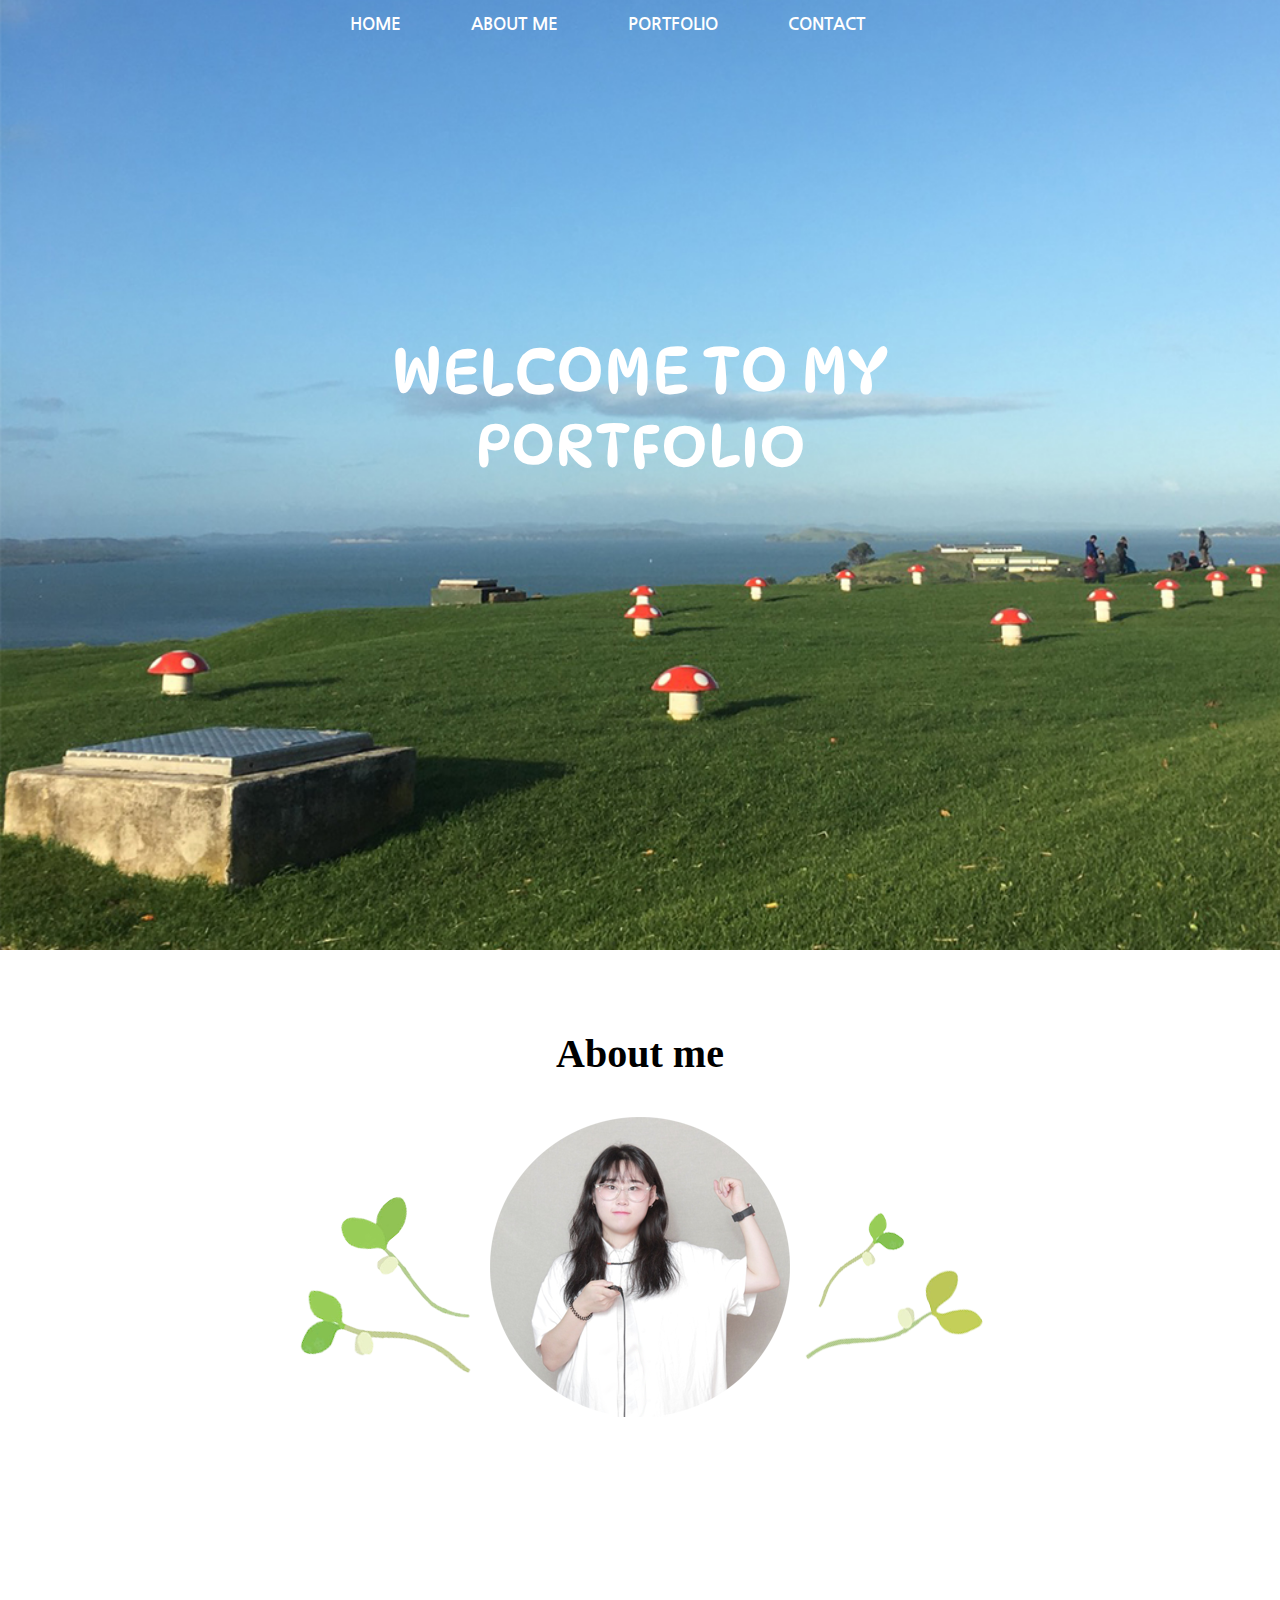
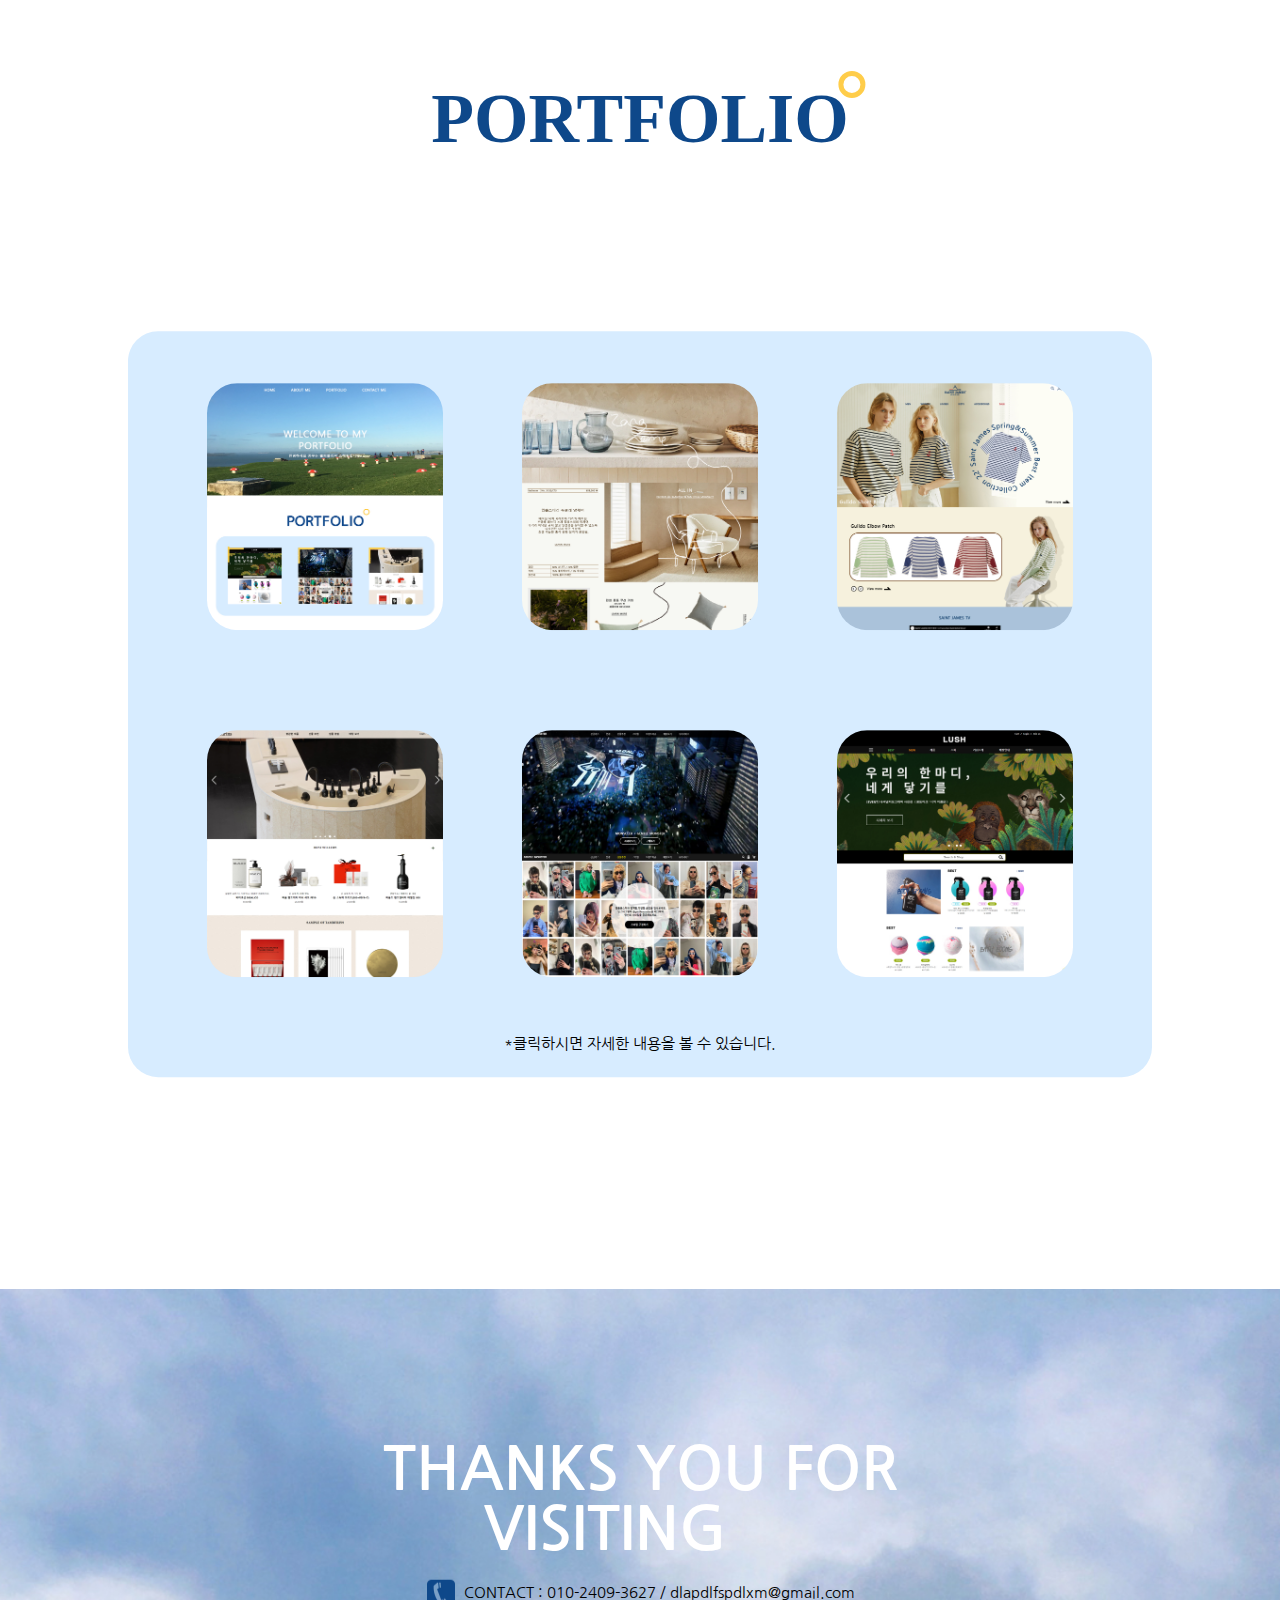
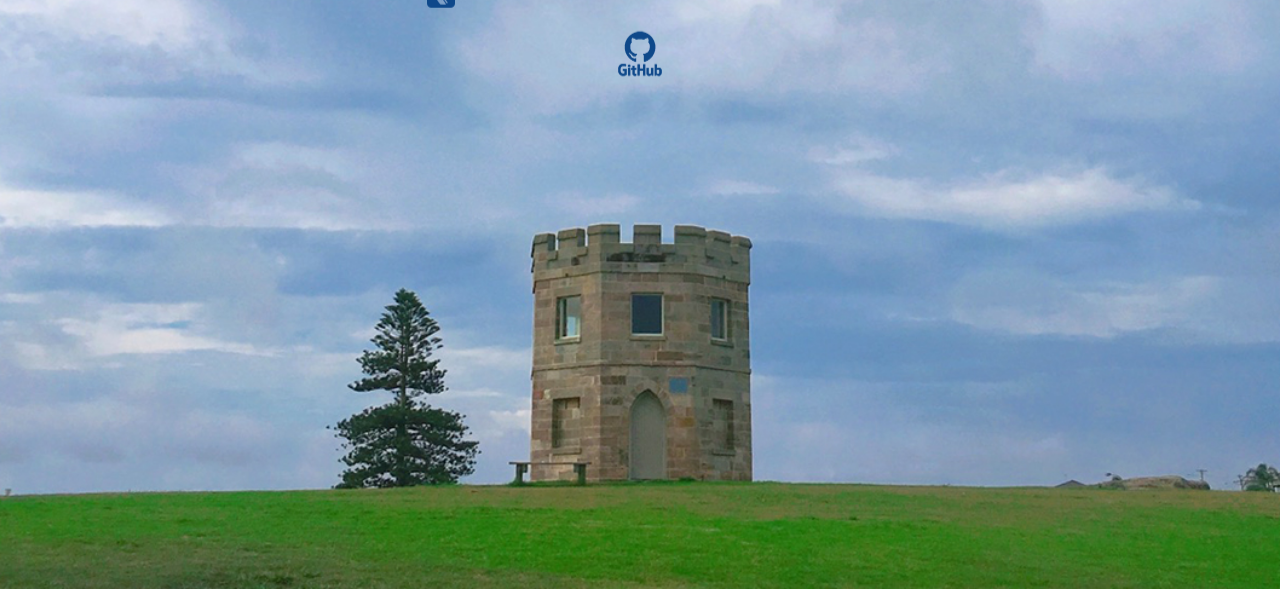
<file: index-ex.html>
<!DOCTYPE html>
<html lang="ko">
  <head>
    <meta charset="UTF-8" />
    <meta http-equiv="X-UA-Compatible" content="IE=edge" />
    <meta name="viewport" content="width=device-width, initial-scale=1.0" />
    <title>Portfolio</title>
    <link rel="stylesheet" href="css/common-ex.css" />
    <link rel="stylesheet" href="css/common-media-ex.css" />
    <link rel="stylesheet" href="css/animate-ex.css" />
    <link rel="shortcut icon" type="images/x-icon" href="images/favicon.ico" />
    <link
      href="https://fonts.googleapis.com/css2?family=Edu+QLD+Beginner&family=Nanum+Pen+Script&display=swap"
      rel="stylesheet"
    />
    <link
      href="https://fonts.googleapis.com/css2?family=DynaPuff&display=swap"
      rel="stylesheet"
    />
    <link
      href="https://fonts.googleapis.com/css2?family=Edu+QLD+Beginner&family=Nanum+Gothic&family=Nanum+Pen+Script&family=Poppins:wght@200&display=swap"
      rel="stylesheet"
    />

    <script src="js/jquery-1.10.2.min.js"></script>
    <script src="js/jquery.scrollTo.min.js"></script>
    <script src="js/wow.js"></script>

    <!--mousewheel-->
    <script src="js/jquery-ui.min.js"></script>
    <script src="js/jquery.easing.1.3.js"></script>
    <script src="js/prefixfree.min.js"></script>
    <script src="js/jquery.mousewheel.min.js"></script>

    <script src="js/common-ex.js"></script>
  </head>
  <body>
    <div id="wrap">
      <header class="header">
        <div class="header_pc">
          <div class="header_menu">
            <nav class="nav">
              <ul class="gnb">
                <li class="on"><a href="#content1">HOME</a></li>
                <li><a href="#content2">ABOUT ME</a></li>
                <li><a href="#content3">PORTFOLIO</a></li>
                <li><a href="#footer">CONTACT</a></li>
              </ul>
              <!--gnb/-->
            </nav>
            <!--nav/-->
          </div>
        </div>
        <!--header_pc/-->

        <div class="header_mt">
          <img src="images/menubar.png" alt="" class="menubar" />
          <div class="header_menu">
            <img src="images/ic_menu-x_mt.png" alt="" class="menu_close" />
            <nav class="nav">
              <ul class="gnb">
                <li class="on"><a href="#content1">HOME</a></li>
                <li><a href="#content2">ABOUT ME</a></li>
                <li><a href="#content3_mt">PORTFOLIO</a></li>
                <li><a href="#footer">CONTACT</a></li>
              </ul>
              <!--gnb/-->
            </nav>
            <!--nav/-->
          </div>
          <!--header_menu/-->
        </div>
        <!--header_mt/-->
      </header>

      <div class="black_back"></div>

      <section id="content1" class="content1">
        <div class="cont1_in">
          <p class="c1_txt1 wow fadeInDown">WELCOME TO MY</p>
          <p class="c1_txt2 wow fadeInDown">PORTFOLIO</p>
          <p class="c1_txt3">
            안녕하세요 소통을 좋아하는 웹퍼블리셔 조혜림입니다 :-)
          </p>
          <p class="typing"></p>
        </div>
        <!--cont1_in/-->
      </section>

      <section id="content2" class="content2">
        <div class="cont2_in">
          <div class="cont2-1">
            <h1>
              <img src="images/quotes1.png" alt="quotes1" /> About me
              <img src="images/quotes2.png" alt="quotes2" />
            </h1>

            <div class="profile">
              <img src="images/sprouts1.png" alt="sprouts" class="sprouts" />
              <img src="images/photo.png" alt="phone" class="photo" />
              <img src="images/sprouts2.png" alt="sprouts" class="sprouts" />
            </div>

            <p class="info wow fadeInRight">
              <span>name</span> : 조혜림
              <span class="mbti"
                >(ESFJ) <img src="images/esfj.png" alt="esfj" /></span
              ><br />
              <span>birth</span> : 1998.02.24<br />
              <span>phone</span> : 010-2409-3627<br />
              <span>email</span> : dlapdlfspdlxm@gmail.com<br />
            </p>
            <p class="introduce wow fadeInLeft" data-wow-delay="0.5s">
              안녕하세요 :-)<br />
              저는 “자라나는 웹퍼블리셔”<img
                src="images/sprout.png"
                alt="sprout"
                class="icon wow bounce"
              />조혜림입니다.<br /><br />
              저는 깔끔하면서 센스있고<br />
              재밌는 홈페이지를 만들기위해<br />
              꾸준히 성장하고 있습니다.<img
                src="images/muscle.png"
                alt="muscle"
                class="icon wow swing"
                data-wow-delay="2.5s"
              /><br /><br />

              저는 배움을 좋아합니다.<img
                src="images/study.png"
                alt="study"
                class="icon wow shake"
                data-wow-delay="3.5s"
              /><br />
              새로운것을 탐색하고 적용시키는데 흥미가 있고<br />
              끊임없이 배우고 있습니다!<br /><br />

              또한 소통은 저의 힘입니다!<img
                src="images/talk.png"
                alt="study"
                class="icon wow flash"
                data-wow-delay="6s"
              /><br />
              긍정적인 마음으로<br />
              댜앙한 사람들과 활발한 소통을 하면서<br />
              문제를 해결해 나가고 <br />
              저의 부족한 점을 채워 나가고있습니다!
            </p>
          </div>

          <div class="cont2-2">
            <div class="cont2-2_in">
              <div class="education wow fadeInLeft">
                <h1>Education <img src="images/book.png" alt="book" /></h1>
                <p>
                  UI/UX 반응형 웹디자인 & 웹퍼블리셔(디자인&코딩) 양성과정<br /><br />

                  교육기간 : 2022.01.17 ~ 2022.07.29<br />
                  교육기관 : 그린 컴퓨터아카데미 (서울 강남구)<br />
                  교육내용 : Photoshop,illustration,HTML5, CSS3, JavaScript,
                  jQuery
                </p>
              </div>

              <div class="certificate wow fadeInLeft">
                <h1>
                  Certificate
                  <img src="images/certificate.png" alt="certificate" />
                </h1>
                <p>
                  - 웹디자인 기능사 필기<br />
                  - 컴퓨터 활용 능력 필기<br />
                  - MOS 자격증<br />
                </p>
              </div>

              <div class="skill wow fadeInRight">
                <h1>Skill <img src="images/computer.png" alt="computer" /></h1>
                <table>
                  <tr>
                    <th><img src="images/skill_1.png" alt="" /></th>
                    <td>
                      - 클리핑마스크, 레이어마스크, 필터 기능 등을 자유롭게 사용
                      가능
                    </td>
                  </tr>

                  <tr>
                    <th><img src="images/skill_2.png" alt="" /></th>
                    <td>- 디자인,시안,로고 제작등 가능</td>
                  </tr>

                  <tr>
                    <th><img src="images/skill_3.png" alt="" /></th>
                    <td>
                      - 웹 표준을 준수한 단단한 구조의 시멘틱 태그를 활용한 mark
                      up 구현 가능
                    </td>
                  </tr>

                  <tr>
                    <th><img src="images/skill_4.png" alt="" /></th>
                    <td>
                      - HTML5 시멘틱 태그 활용 가능<br />
                      - Media Query,grid,flex를 이용하여 반응형 웹 구현 가능<br />
                      - keyframes를 활용한 애니메이팅 가능
                    </td>
                  </tr>

                  <tr>
                    <th><img src="images/skill_5.png" alt="" /></th>
                    <td>- 기본 구문과 구조 문법 사용 하여 동적표현이 가능</td>
                  </tr>

                  <tr>
                    <th><img src="images/skill_6.png" alt="" /></th>
                    <td>
                      - 오픈 소스를 활용하여 사용할 수 있고, 간단한 기능은 직접
                      구현 가능
                    </td>
                  </tr>
                </table>
              </div>
              <!--skill/-->
            </div>
            <!--cont2-2_in/-->
          </div>
          <!--cont2-2-->

          <div class="cont2-2_mt">
            <div class="cont2-2_in">
              <div class="education">
                <h1>Education <img src="images/book.png" alt="book" /></h1>
                <p>
                  UI/UX 반응형 웹디자인 & 웹퍼블리셔(디자인&코딩) 양성과정<br /><br />

                  교육기간 : 2022.01.17 ~ 2022.07.29<br />
                  교육기관 : 그린 컴퓨터아카데미 (서울 강남구)<br />
                  교육내용 : Photoshop,illustration,HTML5, CSS3, JavaScript,
                  jQuery
                </p>
              </div>

              <div class="certificate">
                <h1>
                  Certificate
                  <img src="images/certificate.png" alt="certificate" />
                </h1>
                <p>
                  - 웹디자인 기능사 필기<br />
                  - 컴퓨터 활용 능력 필기<br />
                  - MOS 자격증<br />
                </p>
              </div>

              <div class="skill">
                <h1>Skill <img src="images/computer.png" alt="computer" /></h1>
                <ul>
                  <li><img src="images/skill_1.png" alt="" /></li>
                  <li><img src="images/skill_2.png" alt="" /></li>
                  <li><img src="images/skill_3.png" alt="" /></li>
                  <li><img src="images/skill_4.png" alt="" /></li>
                  <li><img src="images/skill_5.png" alt="" /></li>
                  <li><img src="images/skill_6.png" alt="" /></li>
                </ul>
              </div>
            </div>
            <!--cont2-2_in/-->
          </div>
          <!--cont2-2-->
        </div>
        <!--cont2_in/-->
      </section>
      <!--content2-->

      <section id="content3" class="content3">
        <div class="c3_title">
          <p class="c3_circle"></p>
          <h1>PORTFOLIO</h1>
        </div>

        <div class="cont3_in">
          <ul>
            <li class="port1">
              <img src="images/portfolio.jpg" alt="port1" />
              <div class="cap">
                <p>#반응형 #p;ㅠ</p>
              </div>
            </li>

            <li class="port2">
              <img src="images/zarahome.jpg" alt="port2" />
              <div class="cap">
                <p>
                  #반응형/풀페이지형<br />
                  #svg path scroll<br />
                </p>
              </div>
            </li>

            <li class="port3">
              <img src="images/saintjames.jpg" alt="port3" />
              <div class="cap">
                <p>
                  #반응형/풀페이지형<br />
                  #swiper slide<br />
                  #무한 롤링 스크롤 <br />
                  #text marquee effect
                </p>
              </div>
            </li>

            <li class="port4">
              <img src="images/tamburins.jpg" alt="port4" />
              <div class="cap">
                <p>
                  #반응형<br />
                  #swiper slide<br />
                  #tab<br />
                  #search_scroll_box
                </p>
              </div>
            </li>

            <li class="port5">
              <img src="images/gentlemonster.jpg" alt="port5" />
              <div class="cap">
                <p>
                  #풀페이지형<br />
                  #wow_effect
                </p>
              </div>
            </li>

            <li class="port6">
              <img src="images/lush.jpg" alt="port6" />
              <div class="cap">
                <p>
                  #기업형<br />
                  #하드코딩
                </p>
              </div>
            </li>
          </ul>

          <p class="c3_txt">*클릭하시면 자세한 내용을 볼 수 있습니다.</p>
        </div>
        <!--cont3_in/-->

        <div class="c3_box c3_box1">
          <p class="box_close"><img src="images/ic_menu-x.png" alt="x" /></p>

          <div class="c3_box_in">
            <h1>Hye Rim's Portfolio</h1>
            <p class="bi_txt">조혜림의 p;ㅠ "Portfolio"</p>

            <div class="box_txt">
              <div class="bt_1">
                <p>Type</p>
                <p>Viewport</p>
                <p>Program</p>
                <p>Work</p>
                <p>Period</p>
              </div>

              <div class="bt_2">
                <p>반응형 홈페이지</p>
                <p>웹표준 / 웹접근성</p>
                <p>Photoshop / Illustrator / HTML5 / CSS3 / JQUERY</p>
                <p>기획 / 디자인 / 구현 참여도 100%</p>
                <p>3일</p>
              </div>
            </div>

            <p class="b_btn_cf">
              <a href="http://wh980224.dothome.co.kr/index-ex.html"
                >리뉴얼 사이트</a
              >
            </p>
          </div>
          <!--c3_box1_in/-->
        </div>
        <!--c3_box1/-->

        <div class="c3_box c3_box2">
          <p class="box_close"><img src="images/ic_menu-x.png" alt="x" /></p>

          <div class="c3_box_in">
            <h1>ZARA HOME</h1>
            <p class="bi_txt">
              고급진 시원함을 선사하는 패션 브랜드 SAINT JAMES 공식 온라인
              스토어 리뉴얼
            </p>

            <div class="box_txt">
              <div class="bt_1">
                <p>Type</p>
                <p>Viewport</p>
                <p>Program</p>
                <p>Work</p>
                <p>Period</p>
              </div>

              <div class="bt_2">
                <p>반응형 풀페이지 웹 페이지</p>
                <p>svg path scroll</p>

                <p>Photoshop / Illustrator / HTML5 / CSS3 / JQUERY</p>
                <p>기획 / 디자인 / 구현 참여도 100%</p>
                <p>5일</p>
              </div>
            </div>

            <p class="b_btn_cf">
              <a href="http://wh980224.dothome.co.kr/zarahome/"
                >리뉴얼 사이트</a
              >
            </p>
          </div>
          <!--c3_box2_in/-->
        </div>
        <!--c3_box2/-->

        <div class="c3_box c3_box3">
          <p class="box_close"><img src="images/ic_menu-x.png" alt="x" /></p>

          <div class="c3_box_in">
            <h1>SAINT JAMES</h1>
            <p class="bi_txt">
              고급진 시원함을 선사하는 패션 브랜드 SAINT JAMES 공식 온라인
              스토어 리뉴얼
            </p>

            <div class="box_txt">
              <div class="bt_1">
                <p>Type</p>
                <p>Viewport</p>
                <p>Program</p>
                <p>Work</p>
                <p>Period</p>
              </div>

              <div class="bt_2">
                <p>반응형 풀페이지 웹 페이지</p>
                <p>무한 롤링 스크롤 / text marquee / effect</p>

                <p>Photoshop / Illustrator / HTML5 / CSS3 / JQUERY</p>
                <p>기획 / 디자인 / 구현 참여도 100%</p>
                <p>3일</p>
              </div>
            </div>

            <p class="b_btn_cf">
              <a href="http://dlapdlfspdlxm.dothome.co.kr/saintjames/"
                >리뉴얼 사이트</a
              >
            </p>
          </div>
          <!--c3_box3_in/-->
        </div>
        <!--c3_box3/-->

        <div class="c3_box c3_box4">
          <p class="box_close"><img src="images/ic_menu-x.png" alt="x" /></p>

          <div class="c3_box_in">
            <h1>TAMBURINS</h1>
            <p class="bi_txt">
              감각적인 코스메틱 브랜드 TAMBURINS 공식 온라인 스토어 리뉴얼
            </p>

            <div class="box_txt">
              <div class="bt_1">
                <p>Type</p>
                <p>Viewport</p>
                <p>Program</p>
                <p>Work</p>
                <p>Period</p>
              </div>

              <div class="bt_2">
                <p>반응형 웹 페이지</p>
                <p>swiper slide / tab / search_scroll_box</p>
                <p>Photoshop / Illustrator / HTML5 / CSS3 / JQUERY</p>
                <p>기획 / 디자인 / 구현 참여도 100%</p>
                <p>12일</p>
              </div>
            </div>

            <div class="b_btn">
              <p class="b_btn1">
                <a href="pdf/tamburins.pdf">사이트 기획서</a>
              </p>
              <p class="b_btn2">
                <a href="http://dlapdlfspdlxm.dothome.co.kr/tamburins/"
                  >리뉴얼 사이트</a
                >
              </p>
            </div>
          </div>
          <!--c3_box4_in/-->
        </div>
        <!--c3_box4/-->

        <div class="c3_box c3_box5">
          <p class="box_close"><img src="images/ic_menu-x.png" alt="x" /></p>

          <div class="c3_box_in">
            <h1>GENTLE MONSTER</h1>
            <p class="bi_txt">
              패션 아이웨어 브랜드 GENTLE MONSTER 공식 온라인 스토어 리뉴얼
            </p>

            <div class="box_txt">
              <div class="bt_1">
                <p>Type</p>
                <p>Viewport</p>
                <p>Program</p>
                <p>Work</p>
                <p>Period</p>
              </div>

              <div class="bt_2">
                <p>풀페이지형 웹 페이지</p>
                <p>웹표준 / 웹접근성 / wow_effect</p>
                <p>Photoshop / Illustrator / HTML5 / CSS3 / JQUERY</p>
                <p>기획 / 디자인 / 구현 참여도 100%</p>
                <p>7일</p>
              </div>
            </div>

            <div class="b_btn">
              <p class="b_btn1">
                <a href="pdf/gentlemonster.pdf">사이트 기획서</a>
              </p>
              <p class="b_btn2">
                <a href="http://dlapdlfspdlxm.dothome.co.kr/gentlemonster/"
                  >리뉴얼 사이트</a
                >
              </p>
            </div>
          </div>
          <!--c3_box5_in/-->
        </div>
        <!--c3_box5/-->

        <div class="c3_box c3_box6">
          <p class="box_close"><img src="images/ic_menu-x.png" alt="x" /></p>

          <div class="c3_box_in">
            <h1>LUSH</h1>
            <p class="bi_txt">
              환경친화적 화장품 브랜드 LUSH 공식 온라인 스토어 리뉴얼
            </p>

            <div class="box_txt">
              <div class="bt_1">
                <p>Type</p>
                <p>Viewport</p>
                <p>Program</p>
                <p>Work</p>
                <p>Period</p>
              </div>

              <div class="bt_2">
                <p>기업형 웹 페이지</p>
                <p>웹표준 / 웹접근성 / 하드코딩</p>
                <p>Photoshop / Illustrator / HTML5 / CSS3 / JQUERY</p>
                <p>기획 / 디자인 / 구현 참여도 100%</p>
                <p>14일</p>
              </div>
            </div>

            <div class="b_btn">
              <p class="b_btn1"><a href="pdf/LUSH.pdf">사이트 기획서</a></p>
              <p class="b_btn2">
                <a href="http://wh980224.dothome.co.kr/Lush/">리뉴얼 사이트</a>
              </p>
            </div>
          </div>
          <!--c3_box1_in/-->
        </div>
      </section>

      <section id="content3_mt" class="content3_mt">
        <div class="c3_title">
          <h1>
            PORTFOLIO
            <p class="c3_circle"></p>
          </h1>
        </div>

        <div class="cont3_in">
          <ul>
            <li class="port1">
              <img src="images/portfolio.jpg" alt="port1" />
              <p>#반응형 홈페이지 #웹표준 #웹접근성</p>
              <p>작업기간 : 3일</p>
              <div class="btn">
                <span class="btn2"
                  ><a
                    href="http://wh980224.dothome.co.kr/Portfolio/index-ex.html"
                    >리뉴얼 사이트</a
                  ></span
                >
              </div>
            </li>
            <li class="port2">
              <img src="images/zarahome.jpg" alt="port2" />
              <p>#반응형 #svg path scroll</p>
              <p>작업기간 : 5일</p>
              <div class="btn">
                <span class="btn2"
                  ><a href="http://wh980224.dothome.co.kr/zarahome//"
                    >리뉴얼 사이트</a
                  ></span
                >
              </div>
            </li>

            <li class="port3">
              <img src="images/saintjames.jpg" alt="port2" />
              <p>#반응형 #무한 롤링 스크롤 #text marquee #effect</p>
              <p>작업기간 : 3일</p>
              <div class="btn">
                <span class="btn2"
                  ><a href="http://dlapdlfspdlxm.dothome.co.kr/saintjames/"
                    >리뉴얼 사이트</a
                  ></span
                >
              </div>
            </li>

            <li class="port4">
              <img src="images/tamburins.jpg" alt="port3" />
              <p>#반응형 #swiper slide #tab #search_scroll_box</p>
              <p>작업기간 : 12일</p>
              <div class="btn">
                <span class="btn1"
                  ><a href="pdf/tamburins.pdf">사이트 기획서</a></span
                >
                <span class="btn2"
                  ><a href="http://dlapdlfspdlxm.dothome.co.kr/tamburins/"
                    >리뉴얼 사이트</a
                  ></span
                >
              </div>
            </li>

            <li class="port5">
              <img src="images/gentlemonster.jpg" alt="port4" />
              <p>#풀페이지형 #wow_effect</p>
              <p>작업기간 : 7일</p>
              <div class="btn">
                <span class="btn1"
                  ><a href="pdf/gentlemonster.pdf">사이트 기획서</a></span
                >
                <span class="btn2"
                  ><a href="http://dlapdlfspdlxm.dothome.co.kr/gentlemonster/"
                    >리뉴얼 사이트</a
                  ></span
                >
              </div>
            </li>

            <li class="port6">
              <img src="images/lush.jpg" alt="port4" />
              <p>#기업형 #하드코딩</p>
              <p>작업기간 : 14일</p>
              <div class="btn">
                <span class="btn1"
                  ><a href="pdf/LUSH.pdf">사이트 기획서</a></span
                >
                <span class="btn2"
                  ><a href="http://wh980224.dothome.co.kr/Lush/"
                    >리뉴얼 사이트</a
                  ></span
                >
              </div>
            </li>
          </ul>
          <p class="c3_txt">*클릭하시면 자세한 내용을 볼 수 있습니다.</p>
        </div>
        <!--cont3_in/-->
      </section>

      <section id="footer" class="footer">
        <div class="f_txt1">
          <h1 class="thanks">
            THANKS YOU FOR VISITING<img
              src="images/thank.png"
              alt=""
              class="wow fadeInDown"
            />
          </h1>
          <p class="contact">
            <img src="images/contact.png" alt="contact" />&nbsp;&nbsp;CONTACT :
            <span class="phone"><a href="#">010-2409-3627</a></span> /
            <span class="email"><a href="#">dlapdlfspdlxm@gmail.com</a></span>
          </p>
          <p class="git">
            <a href="https://github.com/hyerimJo"
              ><img src="images/git.png" alt="git"
            /></a>
          </p>
        </div>
      </section>
    </div>
    <!--wrap/-->

    <script>
      wow = new WOW({
        animateClass: "animated",
        offset: 100,
      });
      wow.init();
    </script>
  </body>
</html>
</file>
<file: css/common-ex.css>
@charset "utf-8";

/*base*/
* {
  margin: 0;
  padding: 0;
}
body {
  font: normal 15px "Nanum Gothic", sans-serif;
}
ul {
  list-style: none;
}
img {
  border: 0;
  vertical-align: top;
}
a {
  text-decoration: none;
}

#wrap {
  width: 100%;
  overflow: hidden;
}

section {
  position: relative;
  width: 100%;
}

/*header*/
.header {
  width: 100%;
  position: absolute;
  top: 0;
  height: 65px;
  z-index: 2;
}
.header .header_pc {
}
.header .header_pc .header_menu {
  position: absolute;
  width: 100%;
  height: 50px;
  z-index: 10;
}

.header .header_pc .header_menu .nav {
  margin: 0 auto;
  width: 580px;
  height: 50px;
}
.header .header_pc .header_menu .nav .gnb li {
  float: left;
  line-height: 50px;
  margin-right: 70px;
}
.header .header_pc .header_menu .nav .gnb li:last-child {
  margin-right: 0;
}
.header .header_pc .header_menu .nav .gnb li a {
  color: #fff;
  font-size: 17px;
  font-weight: bold;
}

/*header_mt*/
.header .header_mt {
  position: relative;
}
.header .header_mt .menubar {
  position: fixed;
  top: 0;
  left: 0;
  cursor: pointer;
}
.header .header_mt .header_menu {
  width: 50%;
  height: 100%;
  position: fixed;
  top: 0;
  left: -50%;
  background: #fff;
  z-index: 10;
  box-sizing: border-box;
  padding-top: 30px;
}
.header .header_mt .header_menu .menu_close {
  position: absolute;
  top: 20px;
  right: 20px;
  cursor: pointer;
}
.header .header_mt .header_menu .nav {
  margin-top: 40px;
}
.header .header_mt .header_menu .nav .gnb li {
  line-height: 2.8;
  font-size: 15px;
  font-weight: bold;
}
.header .header_mt .header_menu .nav .gnb li a {
  color: #000;
  display: block;
  box-sizing: border-box;
  padding-left: 20px;
  z-index: 10;
}
.header .header_mt .header_menu .nav .gnb li a:hover {
  background: #d7ecff;
}

.black_back {
  position: fixed;
  top: 0;
  left: 0;
  width: 100%;
  height: 100%;
  background: rgba(0, 0, 0, 0.8);
  display: none;
  z-index: 1;
}

/*content1*/
.content1 {
  background: url(../images/visual.jpg);
  background-size: cover;
  height: 950px;
}
.content1 .cont1_in {
  position: absolute;
  top: 45%;
  left: 50%;
  transform: translate(-50%, -50%);
  text-align: center;
}

.content1 .cont1_in .c1_txt1 {
  font-size: 65px;
  color: #fff;
  margin-top: 30px;
  font-family: "DynaPuff", cursive;
}
.content1 .cont1_in .c1_txt2 {
  font-size: 60px;
  color: #fff;
  font-family: "DynaPuff", cursive;
}
.content1 .cont1_in .c1_txt3 {
  display: none;
}
.content1 .cont1_in .typing {
  font-size: 20px;
  font-weight: 600;
  color: #fff;
  margin: 30px 0 40px 0;
  display: inline-block;
  animation-name: cursor;
  animation-duration: 0.3s;
  animation-iteration-count: infinite;
}
@keyframes cursor {
  0% {
    border-right: 1px solid #fff;
  }
  50% {
    border-right: 1px solid #000;
  }
  100% {
    border-right: 1px solid #fff;
  }
}

.content1 .cont1_in .c1_line {
  position: absolute;
  top: 30.7%;
  left: 50%;
  transform: translate(-50%, -50%);
  width: 3px;
  height: 130px;
  background: #66a2d8;
}

/*content2*/
.content2 {
  overflow: hidden;
}
.content2 .cont2_in {
  text-align: center;
  margin: 80px auto 0;
}
.content2 .cont2_in .cont2-1 h1 {
  font: normal bold 40px "맑은고딕", "Malgun Gothic", serif;
}
.content2 .cont2_in .cont2-1 .profile {
  margin: 40px auto 0;
  height: 300px;
}
.content2 .cont2_in .cont2-1 .profile .sprouts {
  padding-top: 70px;
  animation-name: sprouts;
  animation-duration: 1.5s;
  animation-iteration-count: infinite;
}
@keyframes sprouts {
  0% {
    transform: translateY(0);
  }
  50% {
    transform: translateY(10px);
  }
  100% {
    transform: translateY(0);
  }
}

.content2 .cont2_in .cont2-1 .info {
  text-align: right;
  font-size: 18px;
  margin: 50px auto 0;
  width: 70%;
  border-right: 5px solid #2c70be;
  padding-right: 30px;
}
.content2 .cont2_in .cont2-1 .info span {
  font-weight: bold;
  line-height: 2;
}
.content2 .cont2_in .cont2-1 .info .mbti {
  font-size: 13px;
}
.content2 .cont2_in .cont2-1 .info .mbti img {
  width: 60px;
  margin-top: -20px;
}
.content2 .cont2_in .cont2-1 .introduce {
  margin: 50px auto 0;
  font-size: 24px;
  line-height: 1.7;
  text-align: left;
  width: 70%;
}
.content2 .cont2_in .cont2-1 .introduce .icon {
  width: 28px;
  vertical-align: middle;
  padding: 8px;
}

.content2 .cont2_in .cont2-2 {
  width: 100%;
  height: 780px;
  background: #e5f2d0;
  margin-top: 80px;
}
.content2 .cont2_in .cont2-2 .cont2-2_in {
  width: 80%;
  margin: 0 auto;
  color: rgb(5, 61, 5);
  display: grid;
  grid-template-columns: repeat(2, 1fr);
  grid-template-rows: repeat(2, 50%);
}
.content2 .cont2_in .cont2-2 .cont2-2_in .education {
  grid-column: 1/2;
  grid-row: 1/2;
  text-align: left;
  font-size: 18px;
}
.content2 .cont2_in .cont2-2 .cont2-2_in .education h1 {
  font: bold 25px "맑은고딕", "Malgun Gothic", serif;
  text-align: center;
  margin-top: 80px;
}
.content2 .cont2_in .cont2-2 .cont2-2_in .education h1 img {
  width: 40px;
}
.content2 .cont2_in .cont2-2 .cont2-2_in .education p {
  margin-top: 40px;
  color: #000;
  line-height: 1.7;
  font-weight: 600;
}

.content2 .cont2_in .cont2-2 .cont2-2_in .certificate {
  grid-column: 1/2;
  grid-row: 2/3;
  text-align: left;
  font-size: 18px;
}
.content2 .cont2_in .cont2-2 .cont2-2_in .certificate h1 {
  font: bold 25px "맑은고딕", "Malgun Gothic", serif;
  text-align: center;
  margin-top: 20px;
}
.content2 .cont2_in .cont2-2 .cont2-2_in .certificate h1 img {
  width: 40px;
}
.content2 .cont2_in .cont2-2 .cont2-2_in .certificate p {
  margin-top: 40px;
  color: #000;
  line-height: 1.7;
  font-weight: 600;
}

.content2 .cont2_in .cont2-2 .cont2-2_in .skill {
  grid-column: 2/3;
  font-size: 18px;
}
.content2 .cont2_in .cont2-2 .cont2-2_in .skill h1 {
  font: bold 25px "맑은고딕", "Malgun Gothic", serif;
  margin-top: 80px;
}
.content2 .cont2_in .cont2-2 .cont2-2_in .skill h1 img {
  width: 40px;
}
.content2 .cont2_in .cont2-2 .cont2-2_in .skill table {
  margin-top: 20px;
}
.content2 .cont2_in .cont2-2 .cont2-2_in .skill table th {
  height: 90px;
}
.content2 .cont2_in .cont2-2 .cont2-2_in .skill table th img {
  width: 60px;
}
.content2 .cont2_in .cont2-2 .cont2-2_in .skill table td {
  text-align: left;
  color: #000;
  line-height: 1.7;
  font-weight: 600;
  padding-left: 20px;
}

.content2 .cont2_in .cont2-2_mt {
  width: 100%;
  overflow: hidden;
  background: #e5f2d0;
  margin-top: 80px;
}
.content2 .cont2_in .cont2-2_mt .cont2-2_in {
}
.content2 .cont2_in .cont2-2_mt .cont2-2_in .education {
  font-size: 15px;
  padding: 30px;
  color: rgb(5, 61, 5);
}
.content2 .cont2_in .cont2-2_mt .cont2-2_in .education h1 {
  font: bold 33px "맑은고딕", "Malgun Gothic", serif;
}
.content2 .cont2_in .cont2-2_mt .cont2-2_in .education h1 img {
  width: 40px;
}
.content2 .cont2_in .cont2-2_mt .cont2-2_in .education p {
  margin-top: 40px;
  color: #000;
  line-height: 1.7;
  font-weight: 600;
}

.content2 .cont2_in .cont2-2_mt .cont2-2_in .certificate {
  font-size: 15px;
  padding: 40px;
  color: rgb(5, 61, 5);
  border-top: 5px solid #fff;
  padding-top: 20px;
}
.content2 .cont2_in .cont2-2_mt .cont2-2_in .certificate h1 {
  font: bold 33px "맑은고딕", "Malgun Gothic", serif;
}
.content2 .cont2_in .cont2-2_mt .cont2-2_in .certificate h1 img {
  width: 40px;
}
.content2 .cont2_in .cont2-2_mt .cont2-2_in .certificate p {
  margin-top: 40px;
  color: #000;
  line-height: 1.7;
  font-weight: 600;
}

.content2 .cont2_in .cont2-2_mt .cont2-2_in .skill {
  color: rgb(5, 61, 5);
  border-top: 5px solid #fff;
  padding-top: 10px;
}
.content2 .cont2_in .cont2-2_mt .cont2-2_in .skill h1 {
  font: bold 33px "맑은고딕", "Malgun Gothic", serif;
  margin-top: 20px;
}
.content2 .cont2_in .cont2-2_mt .cont2-2_in .skill h1 img {
  width: 35px;
  padding-top: 5px;
}
.content2 .cont2_in .cont2-2_mt .cont2-2_in .skill ul {
  width: 70%;
  background: pink;
  margin: 30px auto;
}
.content2 .cont2_in .cont2-2_mt .cont2-2_in .skill ul li {
  width: 20%;
  float: left;
  margin: 0 20% 10% 0;
}
.content2 .cont2_in .cont2-2_mt .cont2-2_in .skill ul li:nth-child(3),
.content2 .cont2_in .cont2-2_mt .cont2-2_in .skill ul li:nth-child(6) {
  margin-right: 0;
}
.content2 .cont2_in .cont2-2_mt .cont2-2_in .skill ul li img {
  width: 100%;
}

/*content3*/
.content3 {
  height: 1300px;
}
.content3 .c3_title {
  position: absolute;
  top: 10%;
  left: 50%;
  transform: translate(-50%, -50%);
}
.content3 .c3_title h1 {
  font: bold 70px "맑은고딕", "Malgun Gothic", serif;
  color: #0e488a;
}
.content3 .c3_title p {
  position: absolute;
  top: 0;
  right: 0;
  transform: translate(60%, -30%);
  width: 17px;
  height: 17px;
  border: 5px solid #ffcd4a;
  border-radius: 50%;
}

.content3 .cont3_in {
  position: absolute;
  top: 55%;
  left: 50%;
  transform: translate(-50%, -50%);
  width: 80%;
  overflow: hidden;
  background: #d7ecff;
  border-radius: 30px;
}
.content3 .cont3_in ul {
  margin-top: 5%;
}
.content3 .cont3_in ul li {
  float: left;
  margin-left: 7.75%;
  width: 23%;
  position: relative;
  overflow: hidden;
  margin-bottom: 100px;
  border-radius: 30px;
}
.content3 .cont3_in ul li img {
  width: 100%;
  cursor: pointer;
}
.content3 .cont3_in ul li .cap {
  position: relative;
  position: absolute;
  top: 0;
  left: -200px;
  width: 100%;
  height: 100%;
  background: rgba(24, 18, 0, 0.8);
  opacity: 0;
  cursor: pointer;
  transition: all 0.5s;
  box-sizing: border-box;
}
.content3 .cont3_in ul li .cap p {
  position: absolute;
  width: 80%;
  top: 50%;
  left: 50%;
  transform: translate(-50%, -50%);
  font-size: 23px;
  font-weight: bold;
  color: #fff;
  text-shadow: rgb(180, 129, 0) 2px 2px;
  text-align: center;
  line-height: 1.7;
}
.content3 .cont3_in ul li:hover .cap {
  opacity: 1;
  transform: translateX(200px);
}

.content3 .cont3_in .c3_txt {
  position: absolute;
  bottom: 2%;
  left: 50%;
  transform: translate(-50%, -50%);
}
.content3 .c3_box {
  position: absolute;
  top: 55%;
  left: 50%;
  transform: translate(-50%, -50%);
  width: 750px;
  height: 650px;
  background: rgba(255, 219, 123, 0.97);
  border-radius: 30px;
  text-align: center;
  display: none;
}
.content3 .c3_box .box_close {
  position: absolute;
  top: 5%;
  right: 2%;
  transform: translate(-50%, -50%);
  cursor: pointer;
}
.content3 .c3_box .box_close img {
  width: 30px;
}

.content3 .c3_box .c3_box_in {
  margin-top: 85px;
}
.content3 .c3_box .c3_box_in h1 {
  font-size: 60px;
  color: #fff;
}
.content3 .c3_box .c3_box_in p {
  font-size: 17px;
}
.content3 .c3_box .c3_box_in .bi_txt {
  margin-top: 4%;
}

.content3 .c3_box .c3_box_in .box_txt {
  width: 600px;
  height: 235px;
  margin: 20px auto;
  text-align: left;
  background: #fff;
  border-radius: 30px;
}
.content3 .c3_box .c3_box_in .box_txt div {
  float: left;
  font-size: 18px;
  line-height: 2;
  margin: 6% 6%;
}
.content3 .c3_box .c3_box_in .box_txt .bt_1 {
  font-weight: 600;
}
.content3 .c3_box .c3_box_in .b_btn_cf {
  margin: 6% auto 0;
}
.content3 .c3_box .c3_box_in .b_btn_cf a {
  display: inline-block;
  width: 200px;
  height: 50px;
  line-height: 50px;
  background: #66a2d8;
  border-radius: 30px;
  color: #fff;
  font-weight: 600;
}

.content3 .c3_box .c3_box_in .b_btn {
  width: 430px;
  margin: 6% auto 0;
}
.content3 .c3_box .c3_box_in .b_btn p {
  float: left;
}
.content3 .c3_box .c3_box_in .b_btn a {
  display: inline-block;
  width: 200px;
  height: 50px;
  line-height: 50px;
  background: #66a2d8;
  border-radius: 30px;
  color: #fff;
  font-weight: 600;
}
.content3 .c3_box .c3_box_in .b_btn a:hover {
  background: #ffffff;
  color: #66a2d8;
  transition: all 0.5s;
}
.content3 .c3_box .c3_box_in .b_btn .b_btn2 {
  margin-left: 6%;
}

.content3_mt {
  overflow: hidden;
  text-align: center;
  margin-bottom: 80px;
}
.content3_mt .c3_title {
  margin-top: 30px;
  text-align: center;
  position: relative;
}
.content3_mt .c3_title h1 {
  font: bold 50px "맑은고딕", "Malgun Gothic", serif;
  font-weight: bold;
  color: #0e488a;
}
.content3_mt .c3_title h1 p {
  width: 17px;
  height: 17px;
  border: 5px solid #ffcd4a;
  border-radius: 50%;
  display: inline-block;
  margin-bottom: 40px;
}

.content3_mt .cont3_in {
  margin: 50px auto 0;
  width: 80%;
  overflow: hidden;
  background: #d7ecff;
  border-radius: 30px;
  font-size: 14px;
}

.content3_mt .cont3_in ul {
  margin-top: 15%;
}
.content3_mt .cont3_in ul li {
  width: 70%;
  margin: 0 auto 50px;
}
.content3_mt .cont3_in ul li p {
  margin-top: 20px;
  font-weight: bold;
}
.content3_mt .cont3_in ul li img {
  width: 100%;
  border-radius: 30px;
}

.content3_mt .cont3_in ul li .btn {
  margin-top: 20px;
  display: flex;
  flex-direction: row;
  justify-content: center;
  align-items: center;
}
.content3_mt .cont3_in ul li .btn .btn1 a {
  display: inline-block;
  width: 120px;
  height: 40px;
  line-height: 40px;
  background: #66a2d8;
  border-radius: 30px;
  color: #fff;
  font-weight: 600;
  margin-right: 10px;
}
.content3_mt .cont3_in ul li .btn .btn2 a {
  display: inline-block;
  width: 120px;
  height: 40px;
  line-height: 40px;
  background: #66a2d8;
  border-radius: 30px;
  color: #fff;
  font-weight: 600;
}

.content3_mt .cont3_in .c3_txt {
  text-align: center;
  margin-bottom: 50px;
}

.footer {
  width: 100%;
  height: 900px;
  background: url(../images/visual-2.jpg) no-repeat bottom;
  background-size: cover;
  position: relative;
}
.footer .f_txt1 {
  text-align: center;
  position: absolute;
  top: 30%;
  left: 50%;
  transform: translate(-50%, -50%);
}
.footer .f_txt1 .thanks {
  color: #fff;
  font-size: 60px;
}
.footer .f_txt1 .thanks img {
  padding: 0 0 10px 10px;
}
.footer .f_txt1 img {
  vertical-align: middle;
}
.footer .f_txt1 .contact {
  width: 80%;
  margin: 10px auto 0;
}
.footer .f_txt1 .contact a {
  color: #000;
}
.footer .f_txt1 .git img {
  margin-top: 20px;
  width: 50px;
}
</file>
<file: css/common-media-ex.css>
@charset "utf-8";

/*mobile*/
@media screen and (max-width: 639px) {
  .header_pc,
  .sprouts,
  .content2 .cont2-2,
  .content3,
  .contact img {
    display: none;
  }
  .content2 .cont2_in .cont2-1 .info {
    font-size: 15px;
  }
  .content2 .cont2_in .cont2-1 .introduce {
    font-size: 18px;
  }
  .content2 .cont2_in .cont2-1 .introduce .icon {
    width: 20px;
  }
  .footer .f_txt1 .thanks {
    font-size: 35px;
  }
  .footer .f_txt1 .contact {
    width: 100%;
    font-size: 13px;
    font-weight: bold;
    line-height: 2;
  }
}

/*tablet*/
@media screen and (min-width: 640px) and (max-width: 1024px) {
  .header_pc,
  .sprouts,
  .content2 .cont2-2,
  .content3 {
    display: none;
  }
}

/*pc*/
@media screen and (min-width: 1024px) {
  .header_mt,
  .content2 .cont2_in .cont2-1 h1 img,
  .cont2-2_mt,
  .content3_mt {
    display: none;
  }
}
</file>
